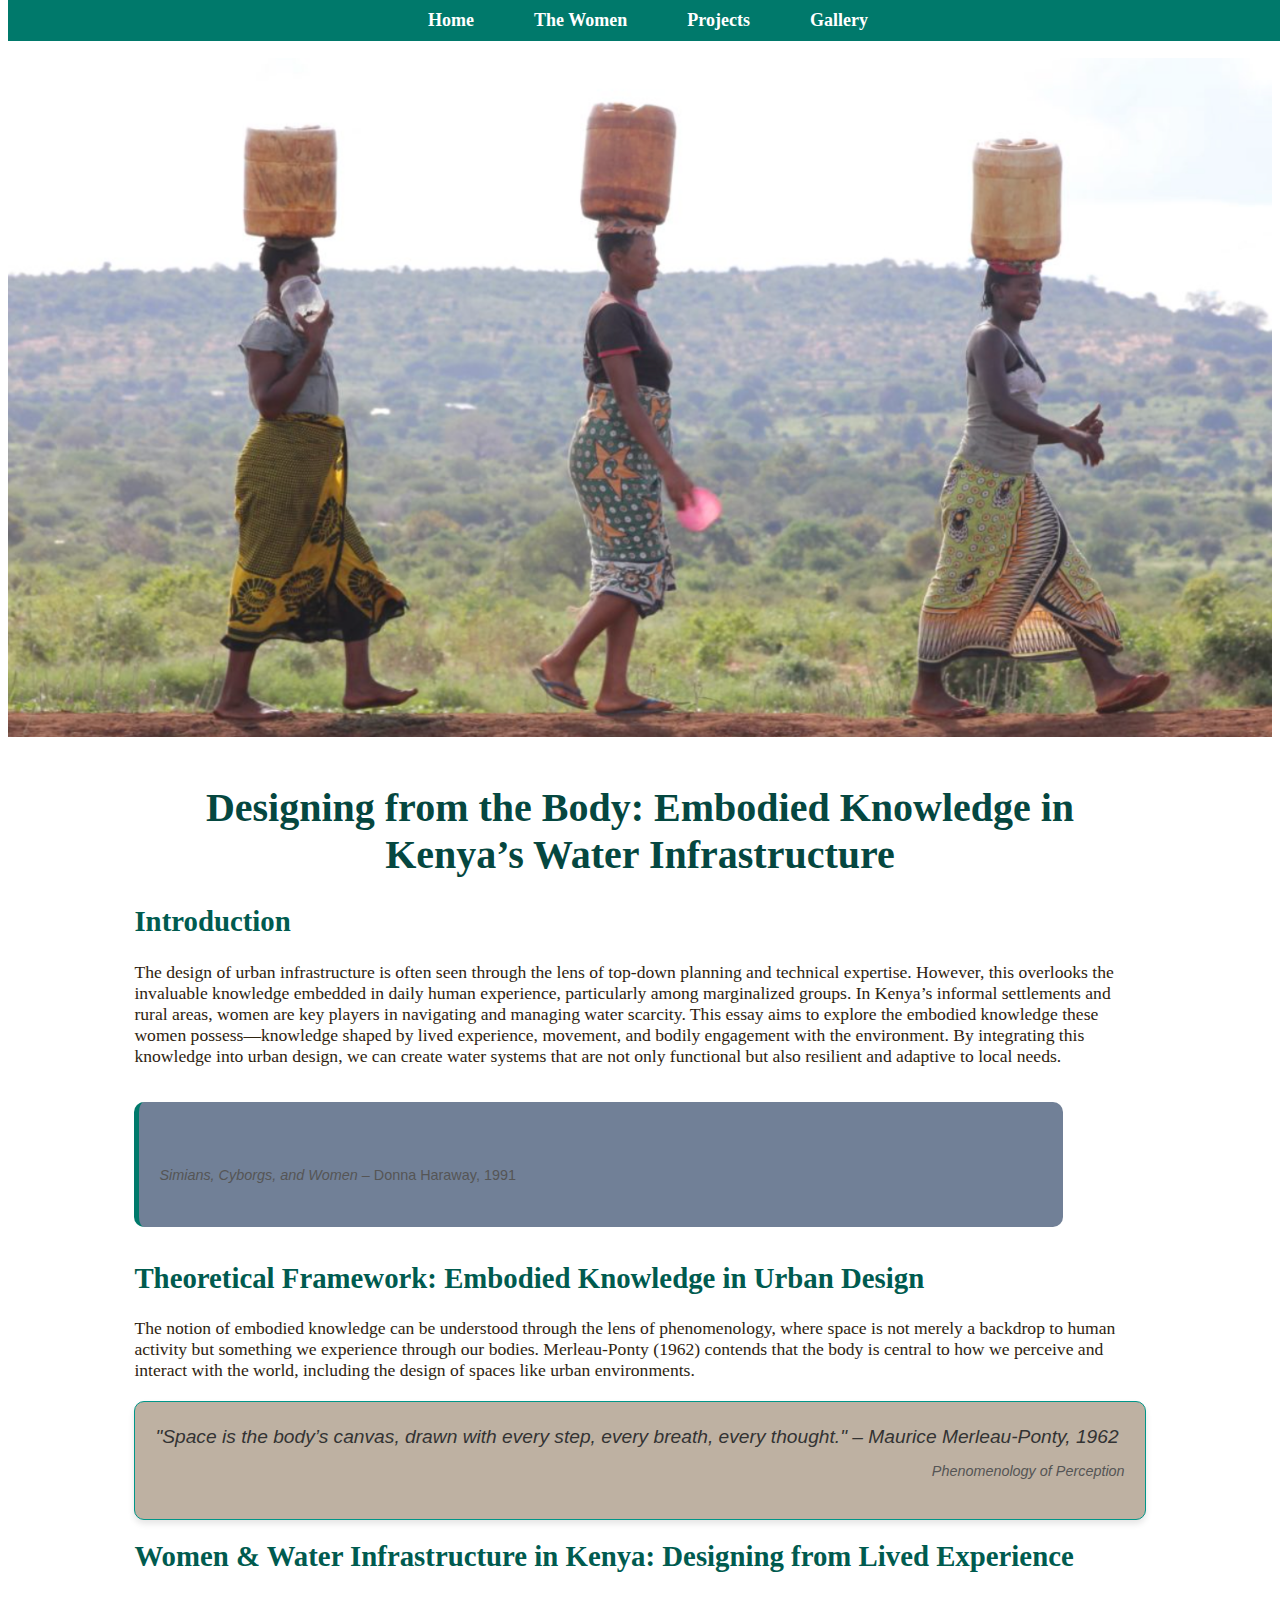
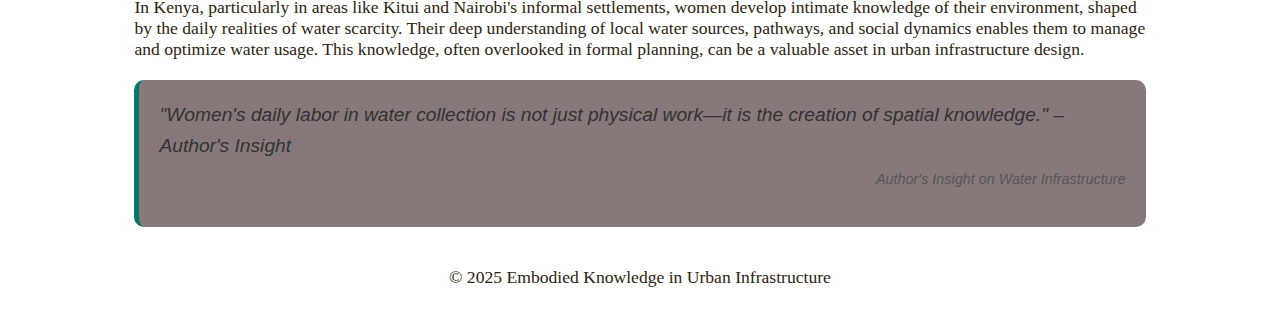
<file: Index.html>
<!DOCTYPE html>
<link rel="stylesheet" href="style.css">
<html lang="en">
<head>
    <meta charset="UTF-8">
    <meta name="viewport" content="width=device-width, initial-scale=1.0">
    <title>Designing from the Body: Embodied Knowledge in Kenya’s Water Infrastructure</title>

   
</head>
<body>
    <!-- Banner Image -->
    <img src="Women%20carrying%20water.png" alt="Women carrying water" class="banner-image">
    <nav>
        <ul>
            <li><a href="index.html">Home</a></li>
            <li><a href="women.html">The Women</a></li>
            <li><a href="projects.html">Projects</a></li>
            <li><a href="gallery.html">Gallery</a></li>
        </ul>
    </nav>
    
    <style>
        nav {
            background-color: #00796b; /* Dark teal background */
            padding: 10px 0;
            text-align: center;
            position: fixed;
            top: 0;
            width: 100%;
            z-index: 1000;
        }
    
        nav ul {
            list-style-type: none;
            padding: 0;
            margin: 0;
            display: flex;
            justify-content: center;
        }
    
        nav ul li {
            margin: 0 15px;
        }
    
        nav ul li a {
            text-decoration: none;
            color: white;
            font-size: 18px;
            font-weight: bold;
            padding: 10px 15px;
            transition: background 0.3s ease-in-out;
        }
    
        nav ul li a:hover {
            background-color: #004d40; /* Darker teal when hovered */
            border-radius: 5px;
        }
    
        /* Push the content down so it doesn't hide behind the navbar */
        body {
            padding-top: 50px;
        }
    </style>
    

    <div class="container">
        <header>
            <h1>Designing from the Body: Embodied Knowledge in Kenya’s Water Infrastructure</h1>
        </header>

        <section id="Introduction">
            <h2>Introduction</h2>
            <p>The design of urban infrastructure is often seen through the lens of top-down planning and technical expertise. However, this overlooks the invaluable knowledge embedded in daily human experience, particularly among marginalized groups. In Kenya’s informal settlements and rural areas, women are key players in navigating and managing water scarcity. This essay aims to explore the embodied knowledge these women possess—knowledge shaped by lived experience, movement, and bodily engagement with the environment. By integrating this knowledge into urban design, we can create water systems that are not only functional but also resilient and adaptive to local needs.</p>

            <!-- First quote (word-by-word animation) -->
            <div class="citation-container quote1">
                <div class="quote-text">
                    <p>
                        <span style="--wordIndex: 1;">"Women</span> 
                        <span style="--wordIndex: 2;">are</span> 
                        <span style="--wordIndex: 3;">the</span> 
                        <span style="--wordIndex: 4;">architects</span> 
                        <span style="--wordIndex: 5;">of</span> 
                        <span style="--wordIndex: 6;">the</span> 
                        <span style="--wordIndex: 7;">invisible,</span> 
                        <span style="--wordIndex: 8;">shaping</span> 
                        <span style="--wordIndex: 9;">cities</span> 
                        <span style="--wordIndex: 10;">with</span> 
                        <span style="--wordIndex: 11;">the</span> 
                        <span style="--wordIndex: 12;">knowledge</span> 
                        <span style="--wordIndex: 13;">only</span> 
                        <span style="--wordIndex: 14;">their</span> 
                        <span style="--wordIndex: 15;">bodies</span> 
                        <span style="--wordIndex: 16;">can</span> 
                        <span style="--wordIndex: 17;">hold." </span>
                    </p>
                </div>
                <div class="citation-author">
                    <p><em>Simians, Cyborgs, and Women</em> – Donna Haraway, 1991</p>
                </div>
            </div>
        </section>

        <section id="Theoretical-Framework">
            <h2>Theoretical Framework: Embodied Knowledge in Urban Design</h2>
            <p>The notion of embodied knowledge can be understood through the lens of phenomenology, where space is not merely a backdrop to human activity but something we experience through our bodies. Merleau-Ponty (1962) contends that the body is central to how we perceive and interact with the world, including the design of spaces like urban environments.</p>

            <!-- Second quote -->
            <div class="citation-container quote2">
                <div class="quote-text">
                    <p>"Space is the body’s canvas, drawn with every step, every breath, every thought." – Maurice Merleau-Ponty, 1962</p>
                </div>
                <div class="citation-author">
                    <p><em>Phenomenology of Perception</em></p>
                </div>
            </div>
        </section>

        <section id="Women-and-Water">
            <h2>Women & Water Infrastructure in Kenya: Designing from Lived Experience</h2>
            <p>In Kenya, particularly in areas like Kitui and Nairobi's informal settlements, women develop intimate knowledge of their environment, shaped by the daily realities of water scarcity. Their deep understanding of local water sources, pathways, and social dynamics enables them to manage and optimize water usage. This knowledge, often overlooked in formal planning, can be a valuable asset in urban infrastructure design.</p>

            <!-- Third quote -->
            <div class="citation-container quote3">
                <div class="quote-text">
                    <p>"Women's daily labor in water collection is not just physical work—it is the creation of spatial knowledge." – Author's Insight</p>
                </div>
                <div class="citation-author">
                    <p><em>Author's Insight on Water Infrastructure</em></p>
                </div>
            </div>
        </section>

        <footer>
            <p>&copy; 2025 Embodied Knowledge in Urban Infrastructure</p>
        </footer>
    </div>

    <script>
        // Simple function to add the word-by-word animation
        const quote1Words = document.querySelectorAll('.quote1 span');
        setInterval(() => {
            quote1Words.forEach((word, index) => {
                word.style.opacity = 1;  // Loop through and show the words
            });
        }, 1000); // Delay in ms for visibility
    </script>
</body>
</html>
</file>
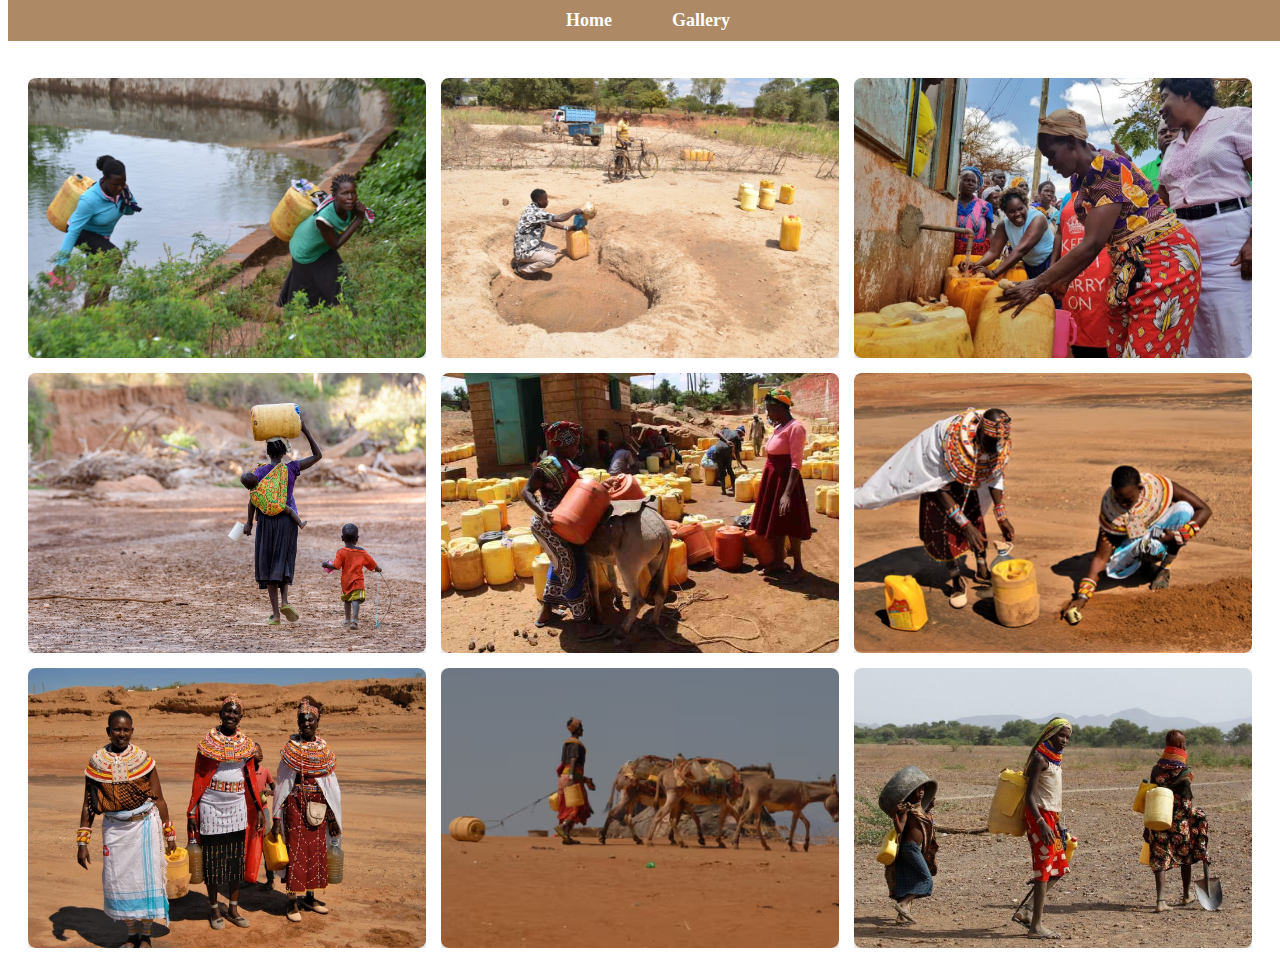
<file: gallery.html>
<body>
    <!-- Banner Image -->
    <nav>
        <ul>
            <li><a href="index.html">Home</a></li>
            <li><a href="gallery.html">Gallery</a></li>
        </ul>
    </nav>
    
    <style>
        nav {
            background-color: #ae8965; /* Dark teal background */
            padding: 10px 0;
            text-align: center;
            position: fixed;
            top: 0;
            width: 100%;
            z-index: 1000;
        }
    
        nav ul {
            list-style-type: none;
            padding: 0;
            margin: 0;
            display: flex;
            justify-content: center;
        }
    
        nav ul li {
            margin: 0 15px;
        }
    
        nav ul li a {
            text-decoration: none;
            color: white;
            font-size: 18px;
            font-weight: bold;
            padding: 10px 15px;
            
        }
    
        nav ul li a:hover {
            background-color: #004d40; /* Darker teal when hovered */
            border-radius: 5px;
        }
    
        /* Push the content down so it doesn't hide behind the navbar */
        body {
            padding-top: 50px;
        }
    </style>

<section class="image-gallery">
    <!-- First image with quote -->
    <div class="image-container">
        <img src="DSC_3907-1024x683.jpg" alt="Women carrying water">
        <div class="quote-overlay">
            "When you are sleeping, you are thinking of how you will fetch water.  
            You wake up early to fetch water, even at three in the morning."  
            <br> <span class="quote-author">— GA Nyahera, HIV- undisclosed, lactating, child >6mo</span>
        </div>
    </div>

    <!-- Second image with quote -->
    <div class="image-container">
        <img src="ASDF_Water-Access-1-1024x683.jpg" alt="Water access project">
        <div class="quote-overlay">
            "He doesn’t want to fetch water or be seen by people fetching water."  
            <br> <span class="quote-author">— PV Rongo, HIV-, pregnant</span>
        </div>
    </div>

    <!-- Third image with quote -->
    <div class="image-container">
        <img src="Kitui-Women.webp" alt="Kitui Women gathering water">
        <div class="quote-overlay">
            "Instead of going to work, you go looking for water."  
            <br> <span class="quote-author">— GA Rongo, HIV+ pregnant (006)</span>
        </div>
    </div>

    <!-- Fourth image with quote -->
    <div class="image-container">
        <img src="D200-0790-138A-2.jpg" alt="Well in bushy area">
        <div class="quote-overlay">
            "Look at the surroundings [of the well], it is very bushy, anything can get in.  
            A small girl is fetching water, what if she falls in?"  
            <br> <span class="quote-author">— FGD Rongo</span>
        </div>
    </div>

    <!-- Fifth image with quote -->
    <div class="image-container">
        <img src="do68curVf9X1TrvXF2LAxsFKE65AA8Ftb6hR4y8V.jpg" alt="Women fetching water">
        <div class="quote-overlay">
            "You may get visitors asking for drinking water, you will tell them you don’t have it  
            and they will ask themselves what kind of life you lead if you do not even have drinking water."  
            <br> <span class="quote-author">— GA Migori, HIV+, lactating, child</span>
        </div>
    </div>

    <!-- Sixth image with quote -->
    <div class="image-container">
        <img src="3650.avif" alt="Rural water infrastructure">
        <div class="quote-overlay">
            "I think the cause of her miscarriage is the hustle she went through to get water."   
            <br> <span class="quote-author">— GA Macalder, HIV+, pregnant <6mo</span>
        </div>
    </div>

    <!-- Other images without quotes -->
    <div class="image-container">
        <img src="3872.webp" alt="Community water access">
    </div>
    <div class="image-container">
        <img src="3296.avif" alt="Women carrying water pots">
    </div>
    <div class="image-container">
        <img src="drought3.jpg" alt="Drought impact on water access">
    </div>
</section>

<style>
    .image-gallery {
        display: grid;
        grid-template-columns: repeat(3, 1fr);
        gap: 15px;
        padding: 20px;
        justify-content: center;
    }

    .image-container {
        position: relative;
        overflow: hidden;
        transition: transform 0.3s ease-in-out;
    }

    .image-container img {
        width: 100%;
        height: 280px; /* Adjusted to make images more square */
        object-fit: cover; /* Maintains aspect ratio while ensuring full coverage */
        border-radius: 8px;
        box-shadow: 0px 4px 8px rgba(0, 0, 0, 0.2);
        transition: transform 0.3s ease-in-out, box-shadow 0.3s ease-in-out;
    }

    /* Floating effect on hover */
    .image-container:hover {
        transform: translateY(-5px);
    }

    .image-container:hover img {
        box-shadow: 0px 6px 12px rgba(0, 0, 0, 0.3);
    }

    /* Quote Overlay (for specific images) */
    .quote-overlay {
        position: absolute;
        top: 0;
        left: 0;
        width: 100%;
        height: 100%;
        background: rgba(0, 0, 0, 0.6);
        color: white;
        font-size: 1.1em;
        font-style: italic;
        text-align: center;
        display: flex;
        flex-direction: column;
        justify-content: center;
        align-items: center;
        opacity: 0;
        transition: opacity 0.5s ease-in-out;
        padding: 10px;
        box-sizing: border-box;
        border-radius: 8px;
    }

    .image-container:hover .quote-overlay {
        opacity: 1;
    }

    .quote-author {
        font-size: 0.9em;
        font-style: normal;
        font-weight: bold;
        margin-top: 10px;
    }

    /* Responsive Design */
    @media (max-width: 900px) {
        .image-gallery {
            grid-template-columns: repeat(2, 1fr);
        }
    }

    @media (max-width: 600px) {
        .image-gallery {
            grid-template-columns: repeat(1, 1fr);
        }
    }
</style>
</file>
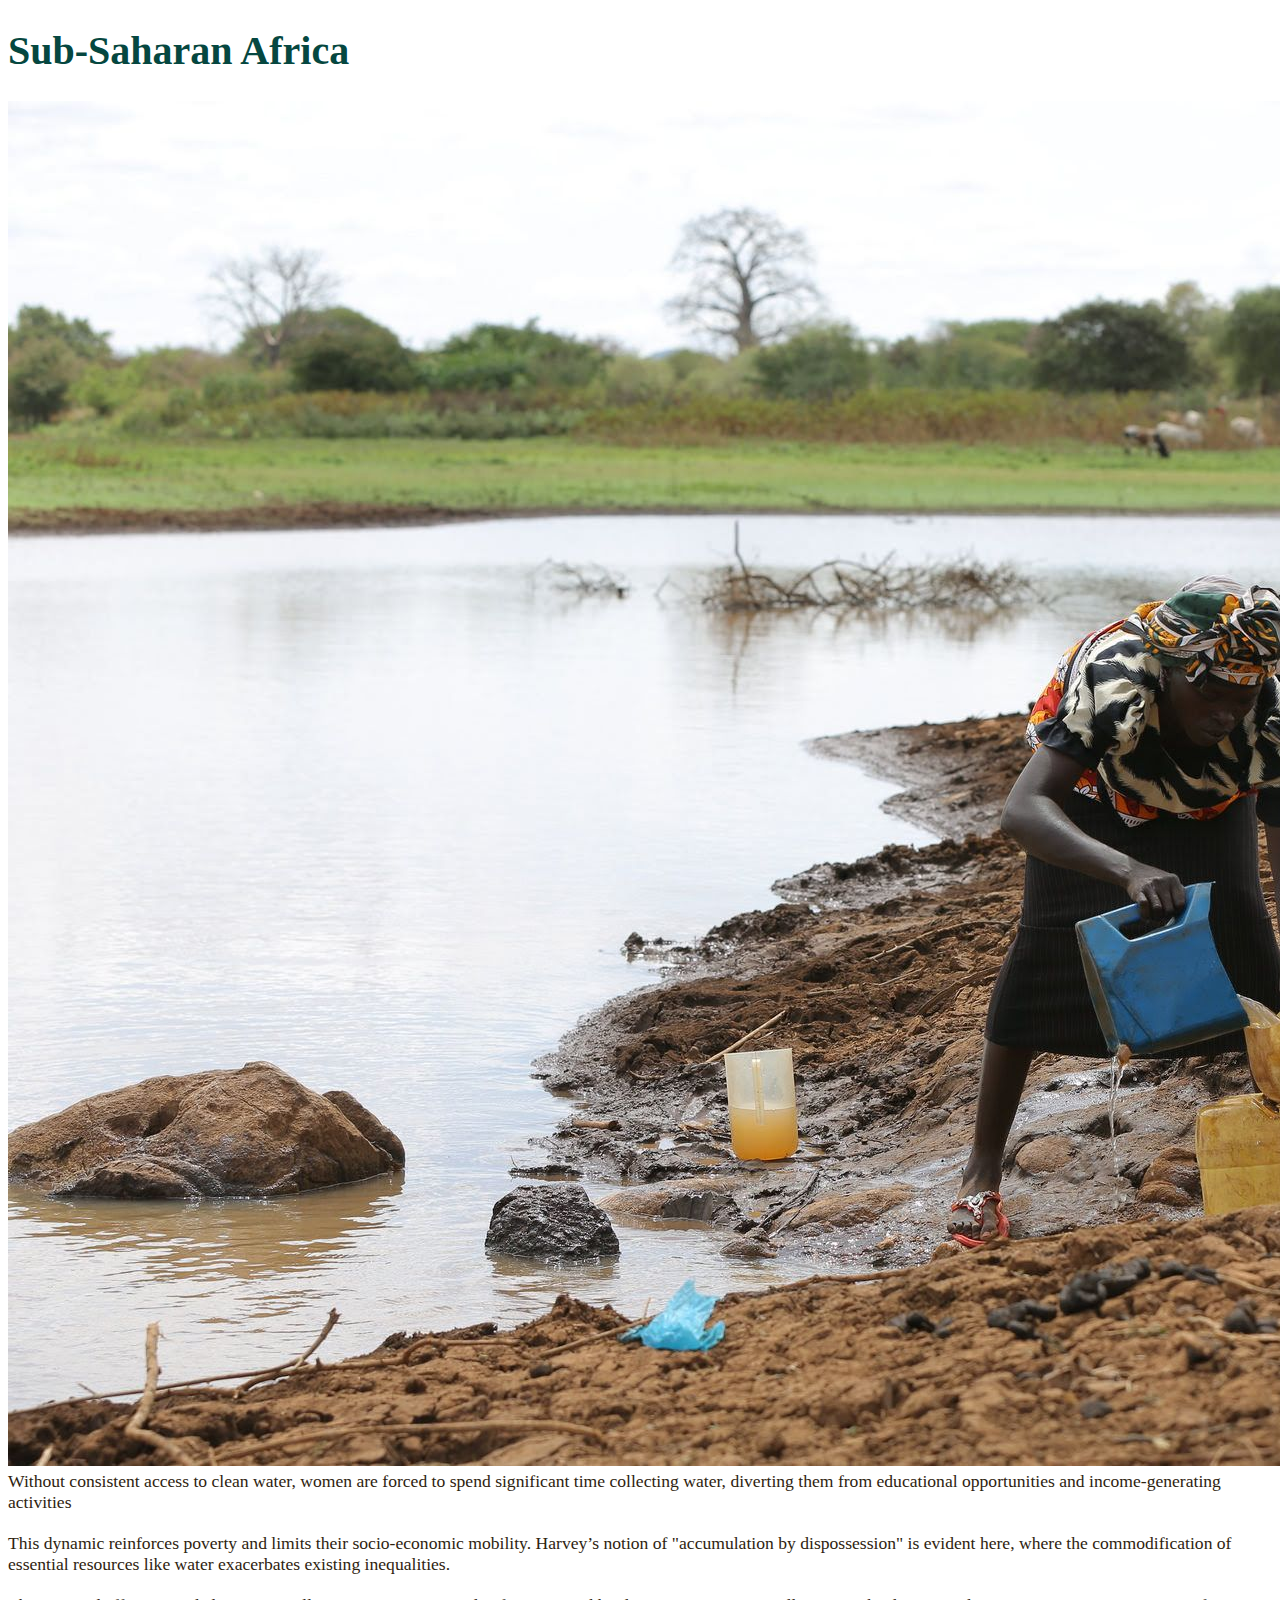
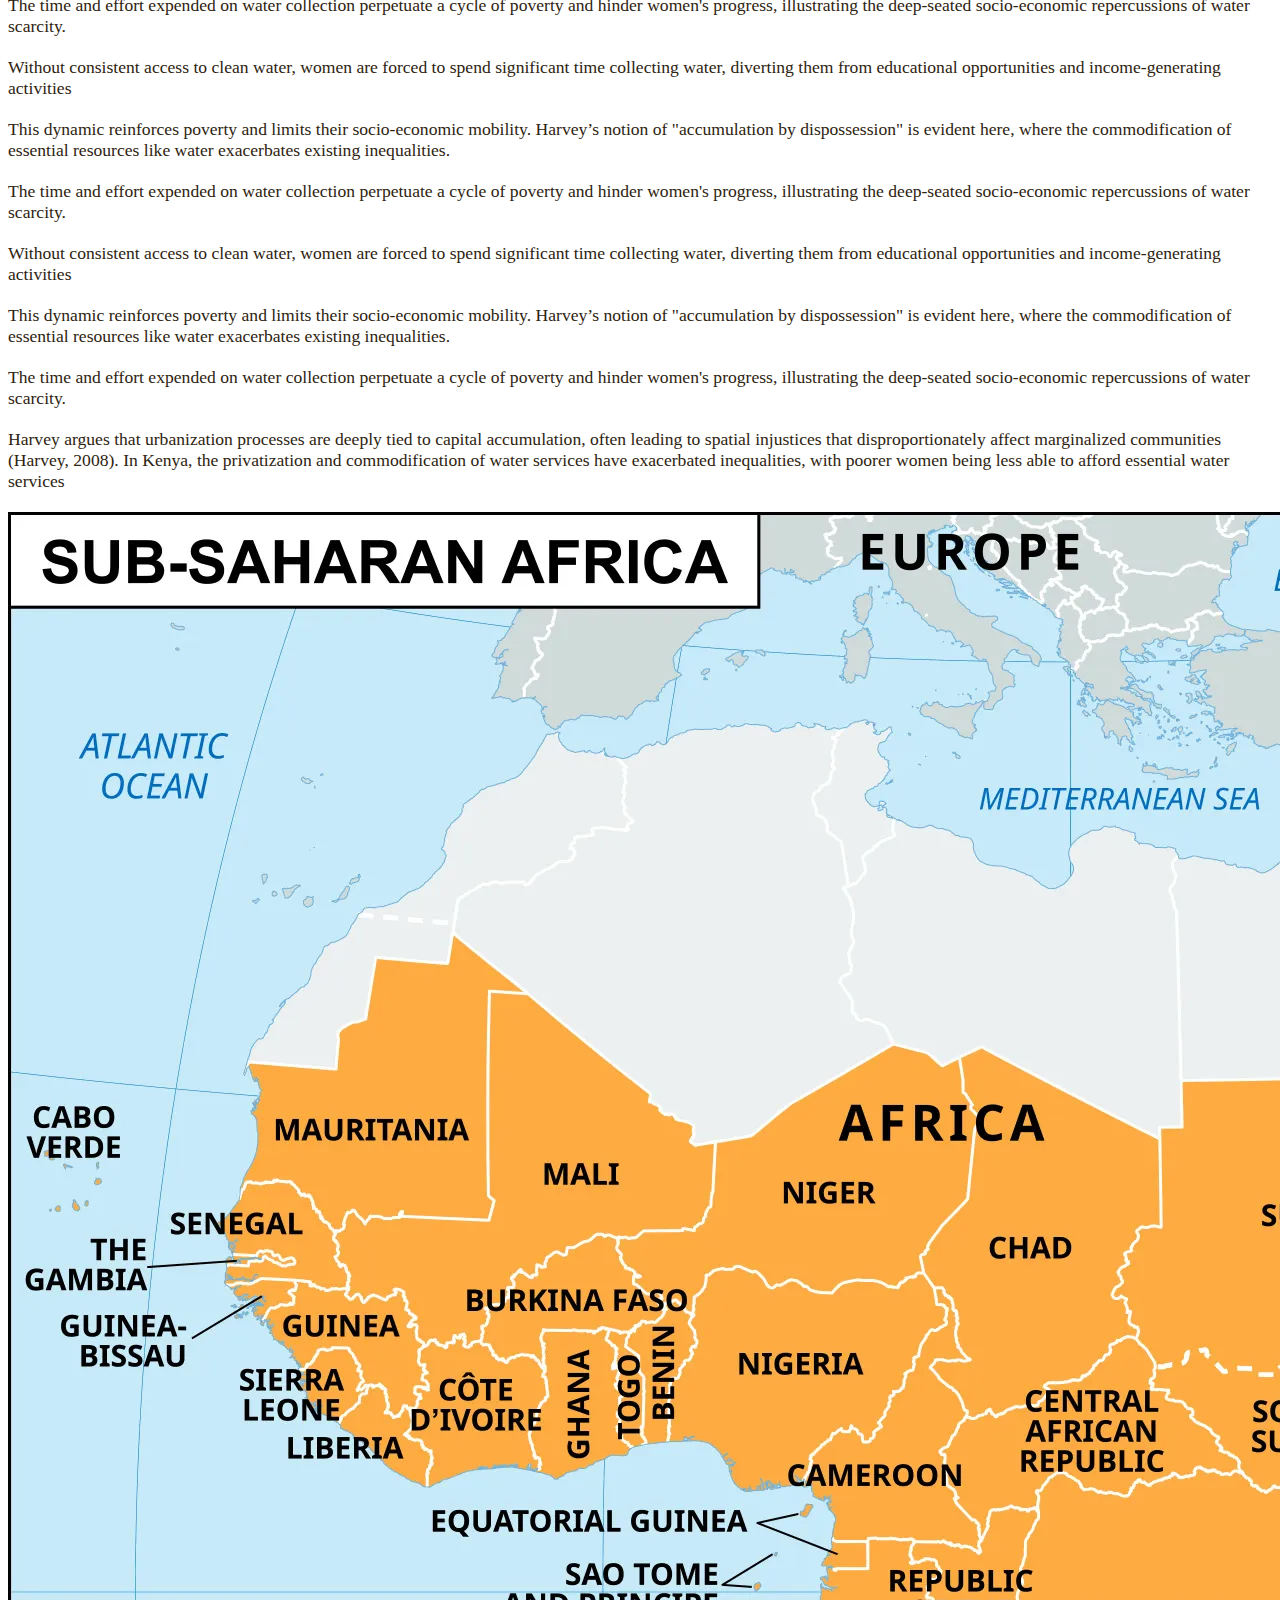
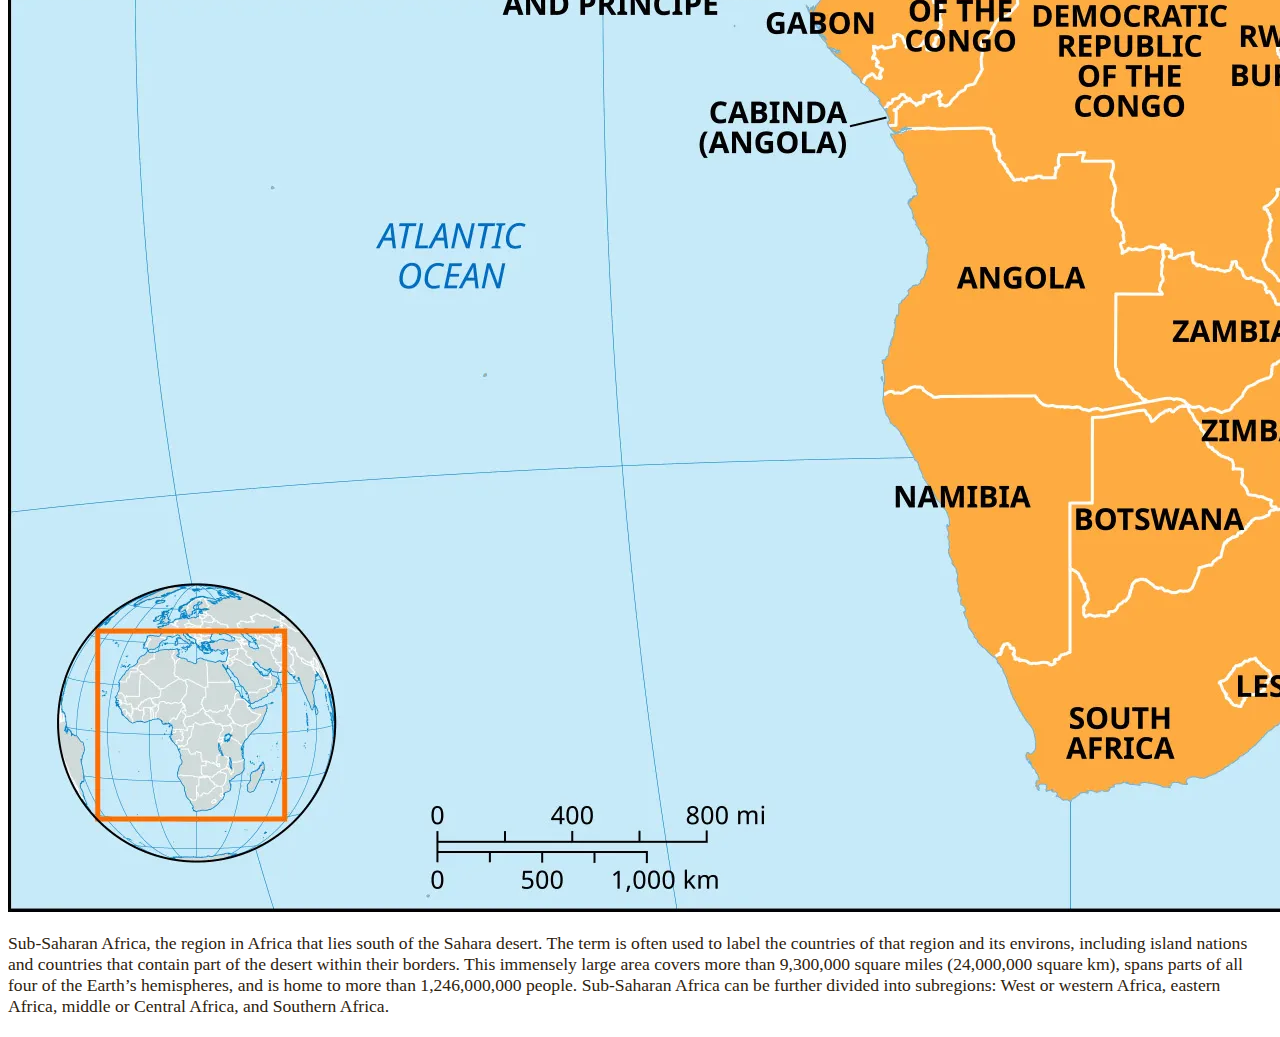
<file: Sub- Saharan Africa.html>
<!DOCTYPE html>
<!--[if lt IE 7]>      <html class="no-js lt-ie9 lt-ie8 lt-ie7"> <![endif]-->
<!--[if IE 7]>         <html class="no-js lt-ie9 lt-ie8"> <![endif]-->
<!--[if IE 8]>         <html class="no-js lt-ie9"> <![endif]-->
<!--[if gt IE 8]>      <html class="no-js"> <!--<![endif]-->
<html>

<head>
    <meta charset="utf-8">
    <meta http-equiv="X-UA-Compatible" content="IE=edge">
    <title></title>
    <meta name="description" content="">
    <meta name="viewport" content="width=device-width, initial-scale=1">
    <link rel="stylesheet" href="style.css">
</head>

<body>
    <!--[if lt IE 7]>
            <p class="browsehappy">You are using an <strong>outdated</strong> browser. Please <a href="#">upgrade your browser</a> to improve your experience.</p>
        <![endif]-->
    <a href="Index.html"></a>
    <h1>Sub-Saharan Africa</h1>

    <div id="container">
        <p class="items"> <img src="water-WR.jpg" alt=""> Without consistent access to clean water, women are forced to spend significant time collecting water,
            diverting them from educational opportunities and income-generating activities</p>

        <p class="items">This dynamic reinforces poverty and limits their socio-economic mobility. Harvey’s notion of "accumulation by
            dispossession" is evident here, where the commodification of essential resources like water exacerbates
            existing inequalities. </p>

        <p class="items">The time and effort expended on water collection perpetuate a cycle of poverty and hinder women's progress,
            illustrating the deep-seated socio-economic repercussions of water scarcity.</p>

        <p class="items"> Without consistent access to clean water, women are forced to spend significant time collecting water,
                diverting them from educational opportunities and income-generating activities</p>
    
        <p class="items">This dynamic reinforces poverty and limits their socio-economic mobility. Harvey’s notion of "accumulation by
                dispossession" is evident here, where the commodification of essential resources like water exacerbates
                existing inequalities. </p>
    
        <p class="items">The time and effort expended on water collection perpetuate a cycle of poverty and hinder women's progress,
                illustrating the deep-seated socio-economic repercussions of water scarcity.</p>

        <p class="items"> Without consistent access to clean water, women are forced to spend significant time collecting water,
                    diverting them from educational opportunities and income-generating activities</p>
        
        <p class="items">This dynamic reinforces poverty and limits their socio-economic mobility. Harvey’s notion of "accumulation by
                    dispossession" is evident here, where the commodification of essential resources like water exacerbates
                    existing inequalities. </p>
        
        <p class="items">The time and effort expended on water collection perpetuate a cycle of poverty and hinder women's progress,
                    illustrating the deep-seated socio-economic repercussions of water scarcity.</p>
    </div>


    <div id="wide">
<p>Harvey argues that urbanization processes are deeply tied to capital accumulation, often leading to spatial injustices that disproportionately affect marginalized communities (Harvey, 2008). In Kenya, the privatization and commodification of water services have exacerbated inequalities, with poorer women being less able to afford essential water services</p>


    </div>

    <img src="map-of-sub-saharan-sahara-africa.webp">
    <p> Sub-Saharan Africa, the region in Africa that lies south of the Sahara desert. The term is often used to label
        the countries of that region and its environs, including island nations and countries that contain part of the
        desert within their borders. This immensely large area covers more than 9,300,000 square miles (24,000,000
        square km), spans parts of all four of the Earth’s hemispheres, and is home to more than 1,246,000,000 people.
        Sub-Saharan Africa can be further divided into subregions: West or western Africa, eastern Africa, middle or
        Central Africa, and Southern Africa.</p>
    <script src="" async defer></script>
</body>

</html>
</file>
<file: style.css>
<style>body {
    font-family: 'Arial', sans-serif;
    line-height: 1.6;
    background-color: #535c5f;
    margin: 0;
    padding: 0;
    color: #333;
}

.container {
    width: 80%;
    margin: 0 auto;
    padding: 20px;
}

header {
    text-align: center;
    margin-bottom: 20px;
}

h1 {
    font-size: 2.5em;
    color: #054740;
}

h2 {
    font-size: 1.8em;
    margin-top: 20px;
    color: #005b4f;
}

p {
    font-size: 1.1em;
    margin-bottom: 20px;
    color: #2e230f;
}

footer {
    text-align: center;
    margin-top: 40px;
    font-size: 1em;
    color: #888;
}

/* Add the banner image */
.banner-image {
    width: 100%;
    height: auto;
    display: block;
}

/* Citation container styling */
.citation-container {
    padding: 20px;
    margin: 15px 0;
    border-radius: 10px;
    font-family: 'Arial', sans-serif;
    position: relative;
    visibility: visible;
    /* Always visible */
    transition: opacity 1s ease-in-out;
}

.quote-text p {
    font-size: 1.2em;
    color: #333;
    font-style: italic;
    line-height: 1.6;
    margin: 0;
}

.citation-author p {
    font-size: 0.9em;
    color: #555;
    text-align: right;
    margin-top: 10px;
}

/* Animations for each quote */
@keyframes fadeInFromLeft {
    0% {
        transform: translateX(-30px);
    }

    100% {
        transform: translateX(0px);
    }
}

@keyframes fadeInFromRight {
    0% {
        transform: translateX(30px);
    }

    100% {
        transform: translateX(0);
    }
}

@keyframes scrambleWords {
    0% {
        opacity: 1;
    }

    25% {
        transform: translate(20px, -20px);
        opacity: 1;
    }

    50% {
        transform: translate(-20px, 20px);
        opacity: 1;
    }

    75% {
        transform: translate(10px, 10px);
        opacity: 1;
    }

    100% {
        transform: translate(0, 0);
        opacity: 1;
    }
}

@keyframes reverseCitation {
    0% {
        transform: scaleX(-1);
        opacity: 1;
    }

    100% {
        transform: scaleX(1);
        opacity: 1;
    }
}

/* Word-by-word for first quote */
@keyframes wordByWord {
    0% {
        opacity: 0;
    }

    10% {
        opacity: 1;
    }

    100% {
        opacity: 1;
    }
}

/* Styling for specific quote containers */
.quote1 {
    background-color: rgb(113, 128, 151);
    border-left: 5px solid #00796b;
    animation: fadeInFromLeft 6s ease-in-out infinite;
    display: inline-block;
}

.quote2 {
    background-color: #beb1a2;
    border: 1px solid #009688;
    box-shadow: 0 4px 6px rgba(0, 0, 0, 0.1);
    animation: scrambleWords 6s ease-in-out infinite;
}

.quote3 {
    background-color: rgb(135, 121, 121);
    border-left: 5px solid #00796b;
    animation: reverseCitation 6s ease-in-out infinite;
}

/* Word-by-word for first quote */
.quote1 p {
    display: inline-block;
    animation: wordByWord 3s ease-in-out infinite;
    white-space: nowrap;
    word-wrap: normal;
    overflow: hidden;
}

/* Add a space for each word to appear gradually */
.quote1 span {
    opacity: 0;
    animation: wordByWord 3s ease-in-out infinite;
    animation-delay: calc(0.5s * var(--wordIndex));
}

</style>
</file>
